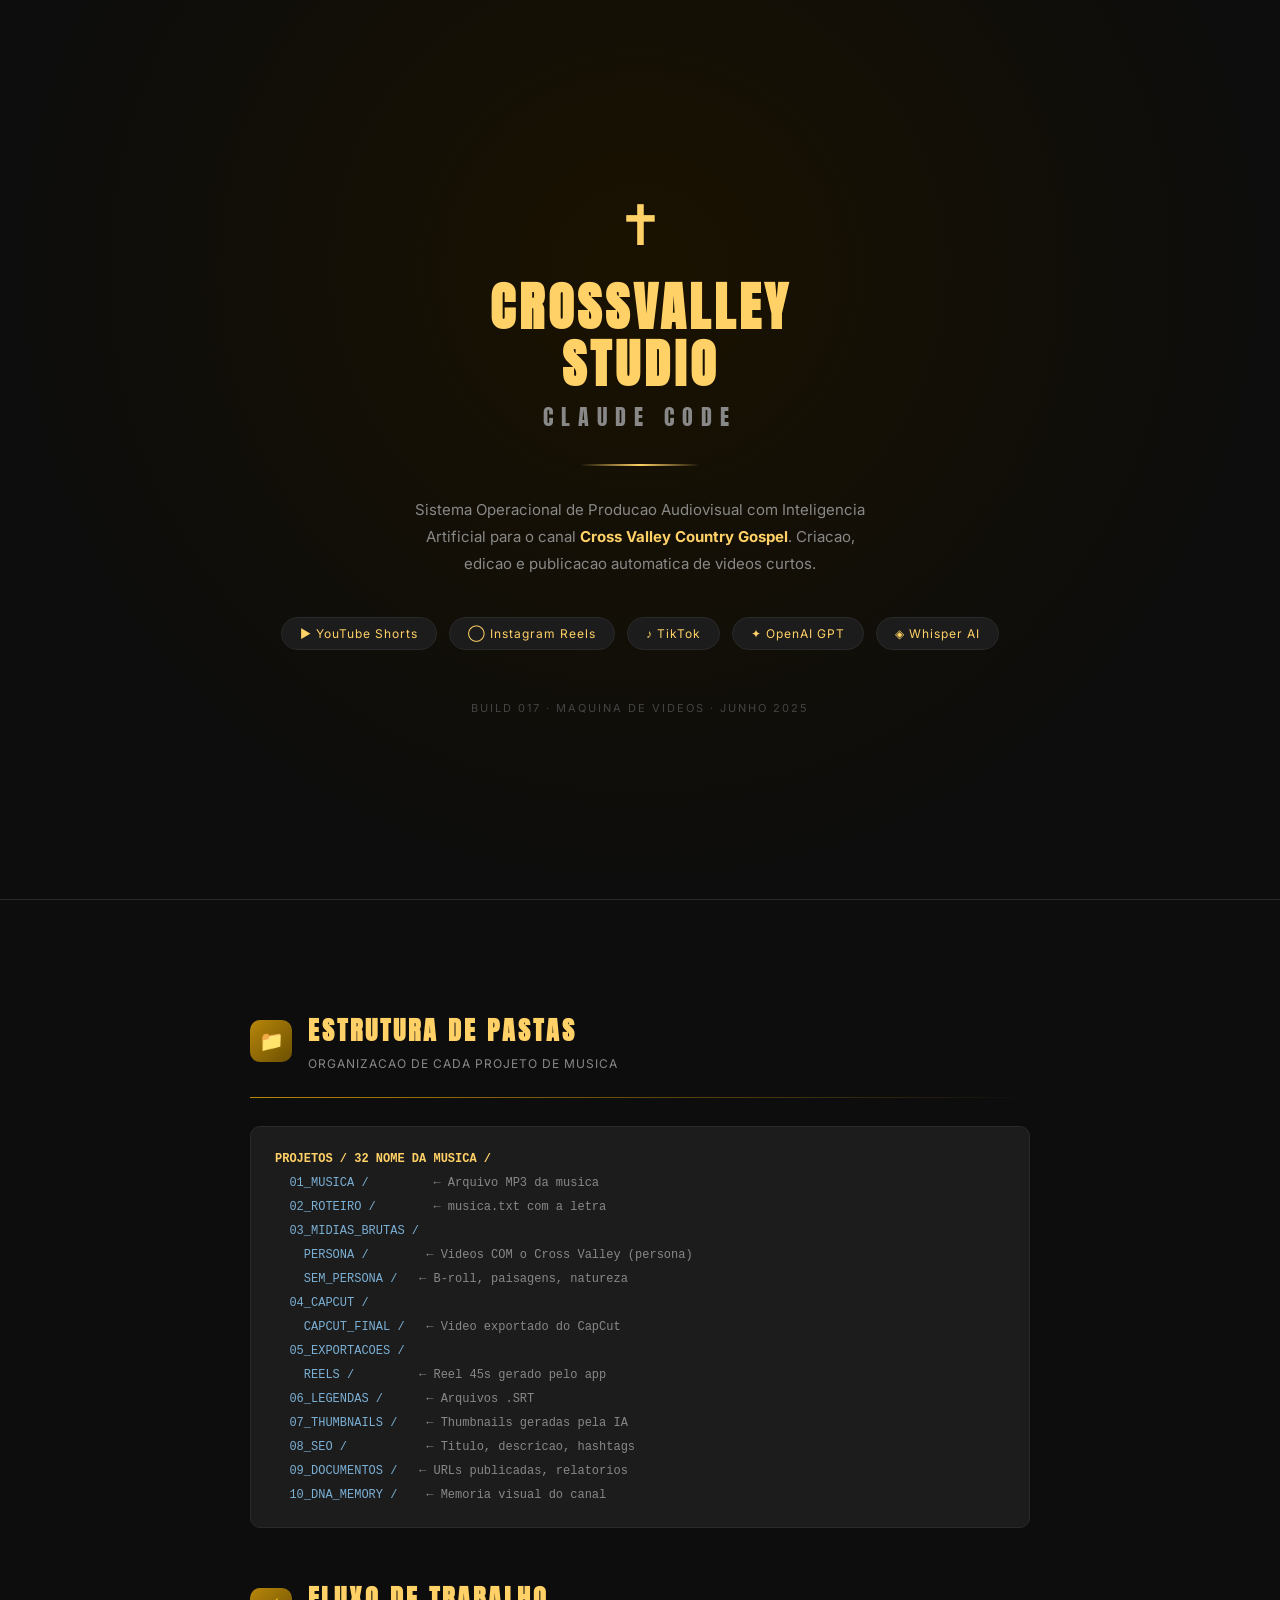
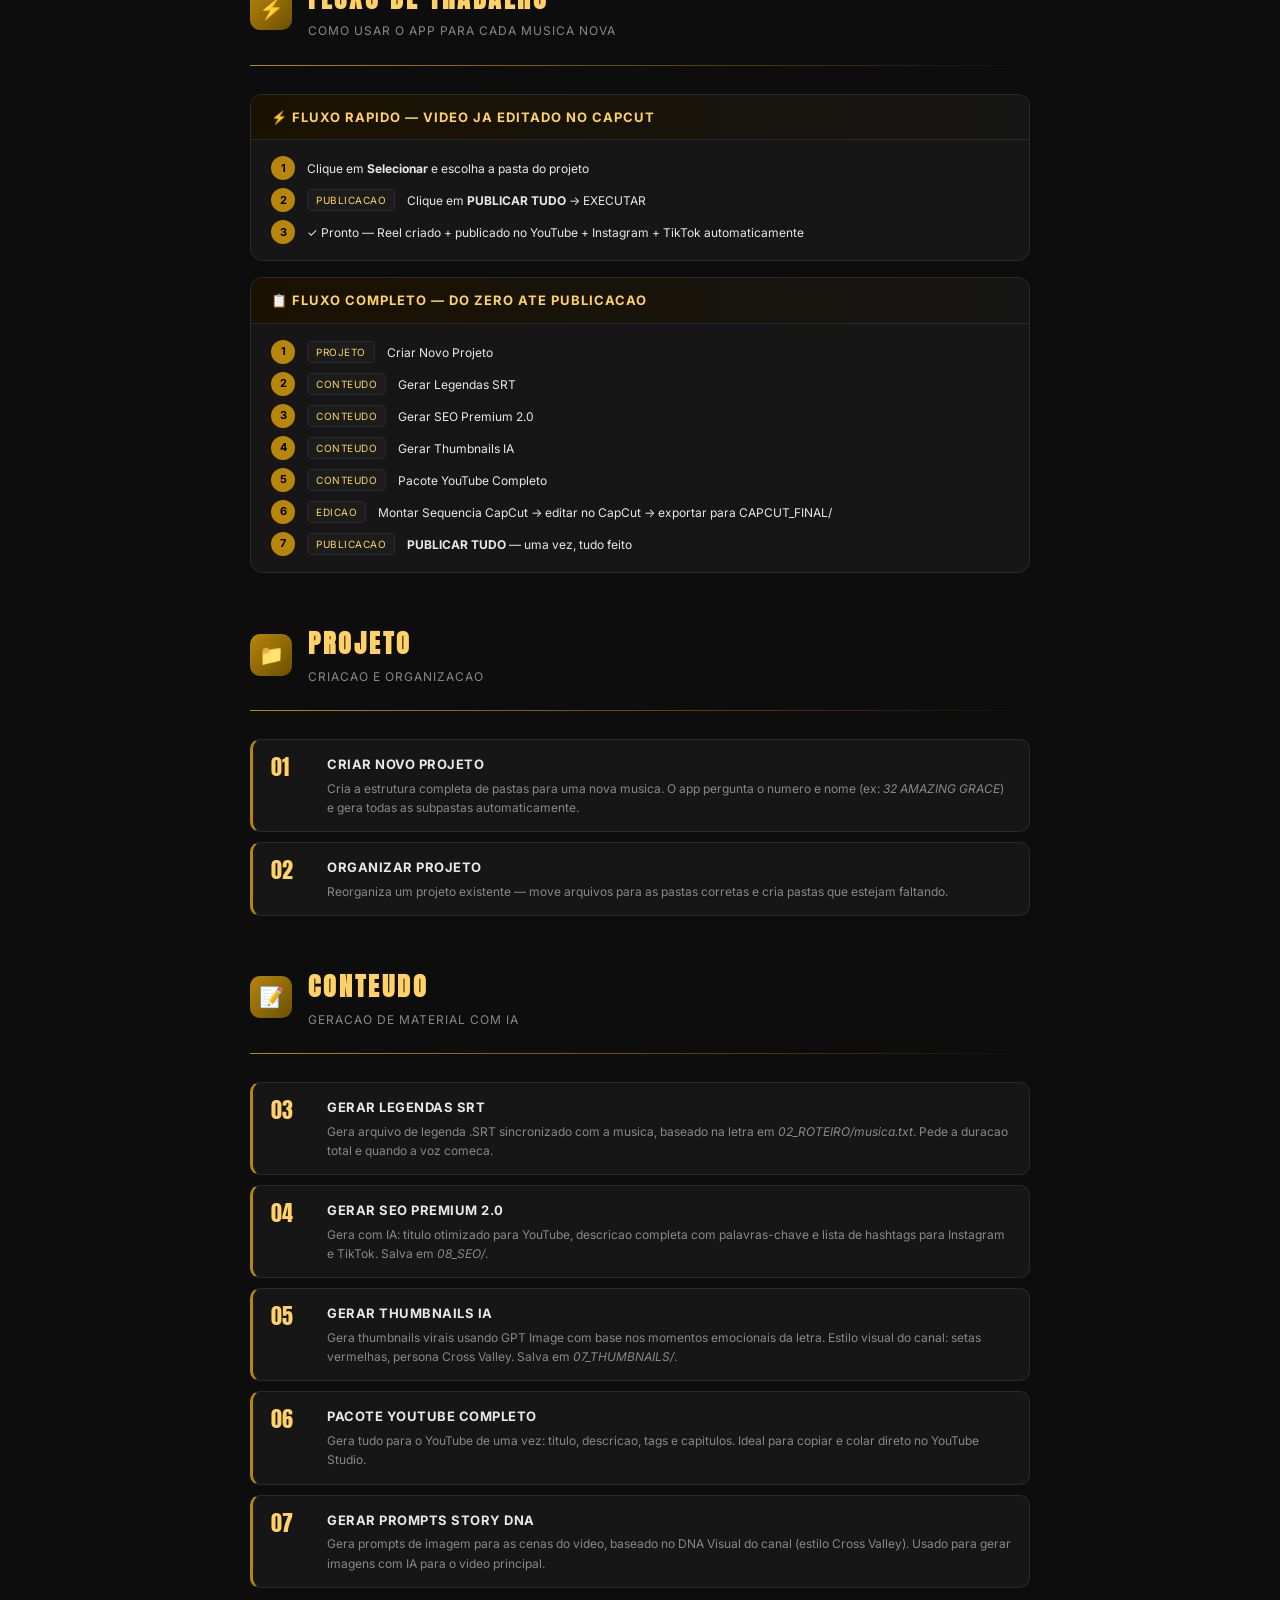
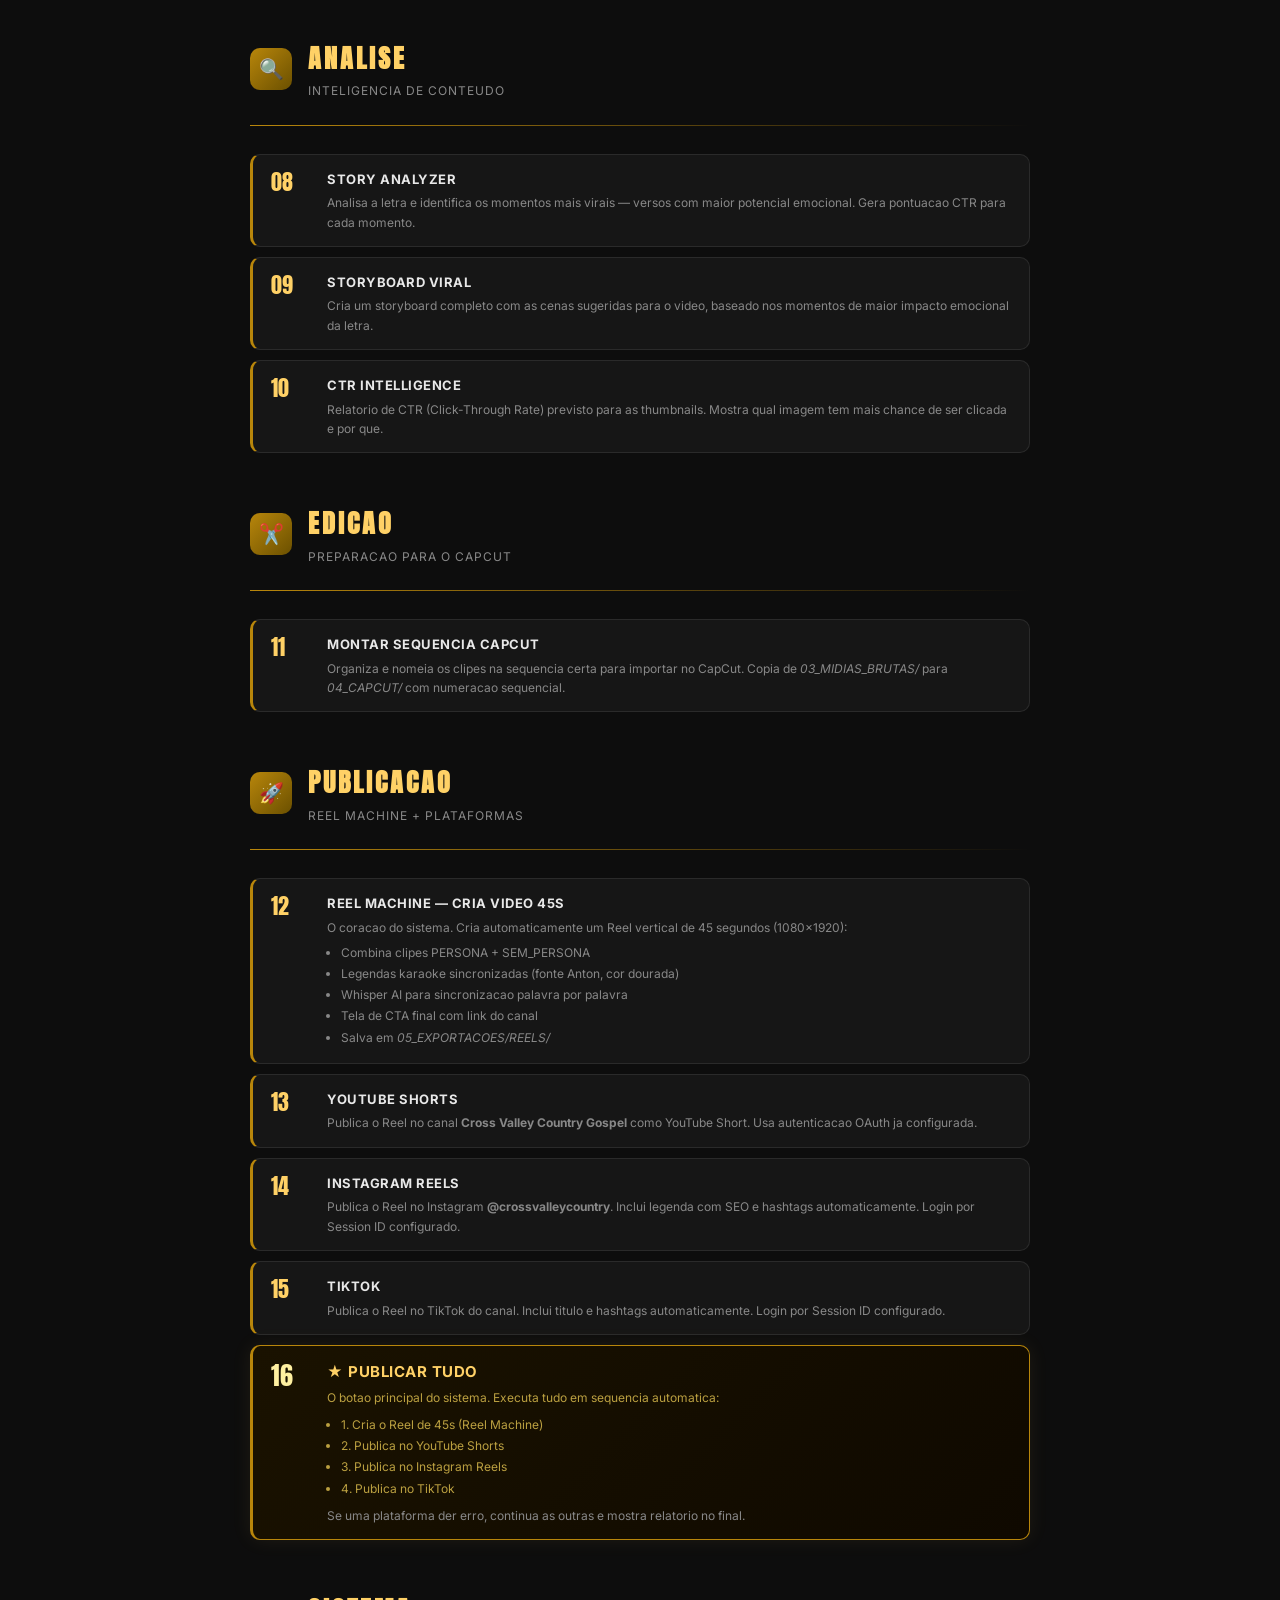
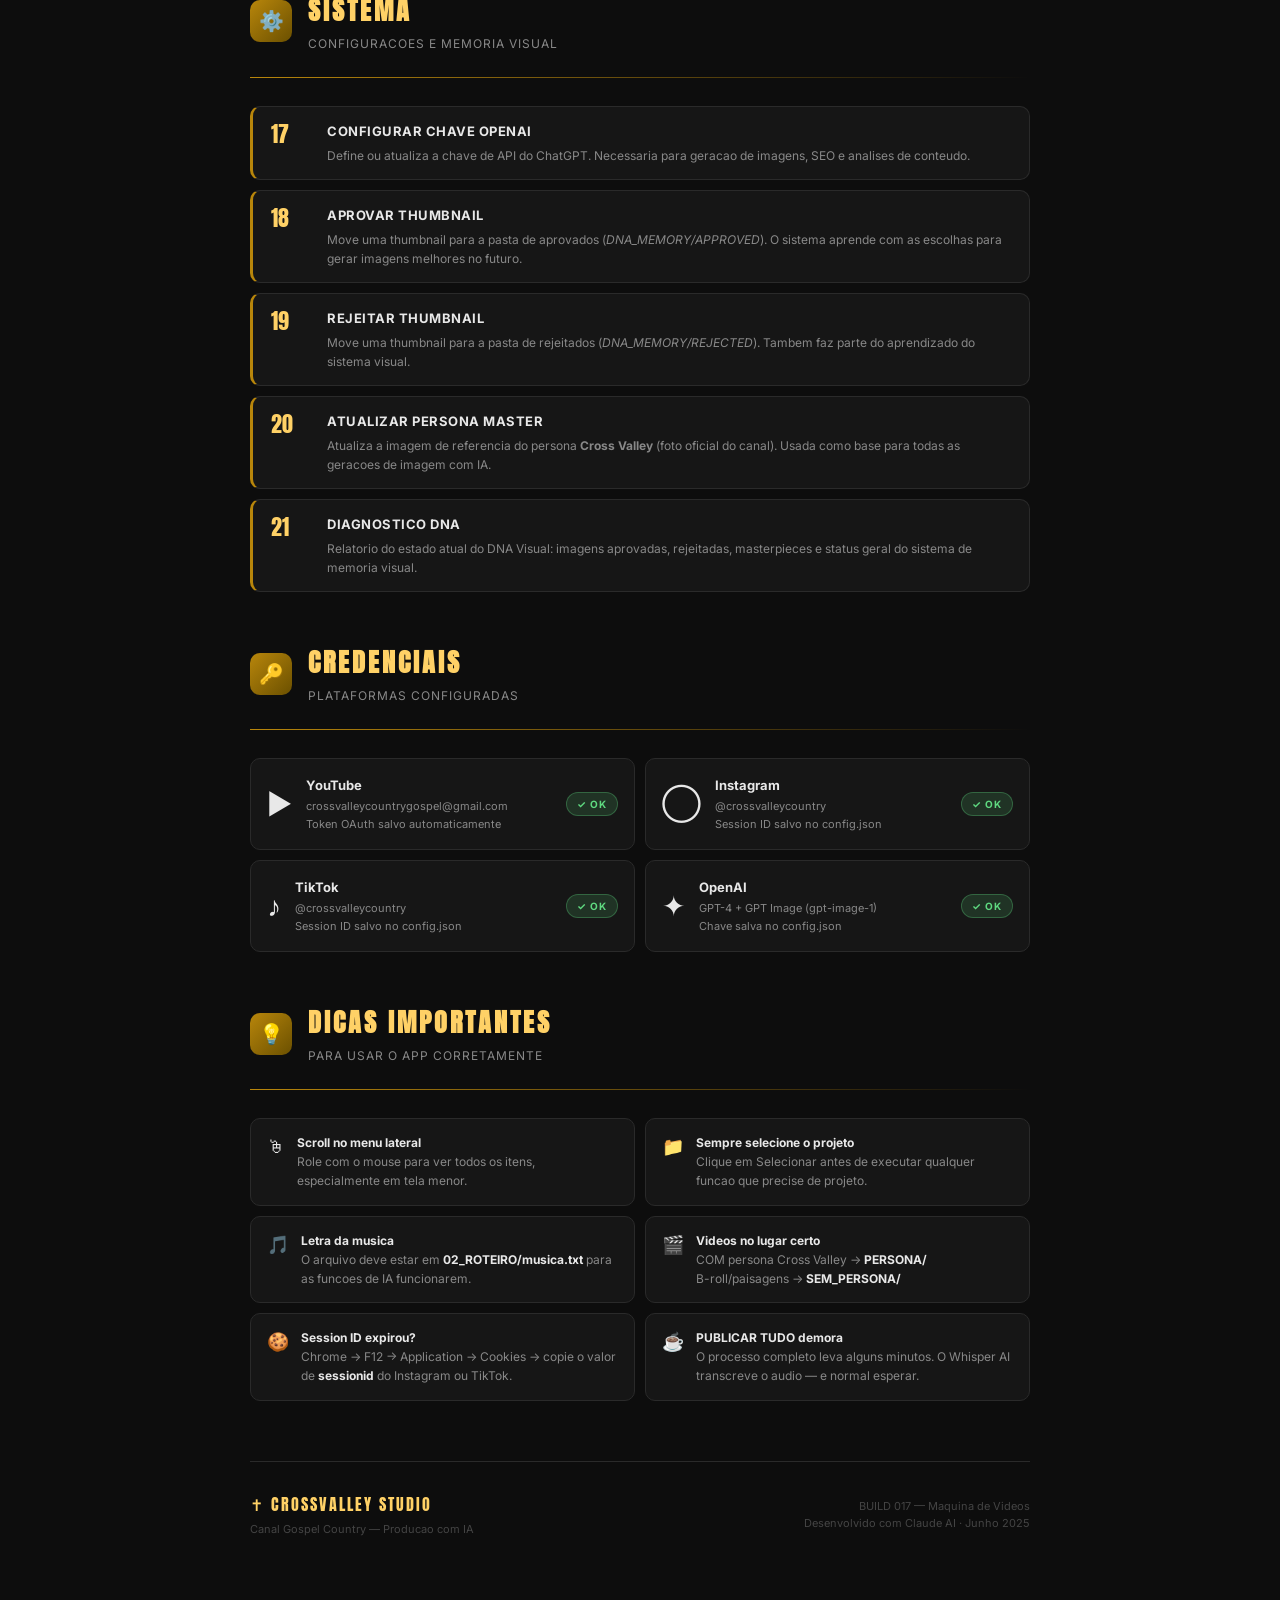
<file: crossvalley_claude code/GUIA_CROSSVALLEY_STUDIO.html>
﻿<!DOCTYPE html>
<html lang="pt-BR">
<head>
<meta charset="UTF-8">
<title>CrossValley Studio — Guia de Uso</title>
<style>
  @import url('https://fonts.googleapis.com/css2?family=Anton&family=Inter:wght@300;400;500;600;700&display=swap');
  :root{--gold:#FFD166;--gold-dark:#B8860B;--gold-light:#FFF0A0;--bg:#0D0D0D;--bg2:#161616;--bg3:#1C1C1C;--border:#2A2A2A;--text:#E8E8E8;--muted:#888;--green:#5FD980;}
  *{margin:0;padding:0;box-sizing:border-box;}
  body{background:var(--bg);color:var(--text);font-family:'Inter',sans-serif;font-size:13px;line-height:1.6;}
  .cover{min-height:100vh;display:flex;flex-direction:column;align-items:center;justify-content:center;background:radial-gradient(ellipse at 50% 30%,#1a1200 0%,#0D0D0D 70%);border-bottom:1px solid var(--border);page-break-after:always;text-align:center;padding:60px 40px;}
  .cover-cross{font-size:56px;color:var(--gold);margin-bottom:8px;}
  .cover h1{font-family:'Anton',sans-serif;font-size:52px;letter-spacing:4px;color:var(--gold);text-transform:uppercase;line-height:1.1;}
  .cover h2{font-family:'Anton',sans-serif;font-size:22px;letter-spacing:8px;color:var(--muted);text-transform:uppercase;margin-top:6px;font-weight:400;}
  .cover-line{width:120px;height:2px;background:linear-gradient(90deg,transparent,var(--gold),transparent);margin:30px auto;}
  .cover-desc{font-size:15px;color:var(--muted);max-width:480px;line-height:1.8;}
  .cover-badge{margin-top:40px;display:inline-flex;gap:12px;flex-wrap:wrap;justify-content:center;}
  .badge{background:var(--bg3);border:1px solid var(--border);border-radius:20px;padding:6px 18px;font-size:12px;color:var(--gold);letter-spacing:1px;}
  .cover-build{margin-top:50px;font-size:11px;color:#444;letter-spacing:2px;text-transform:uppercase;}
  .page{max-width:860px;margin:0 auto;padding:60px 40px;}
  .section-header{display:flex;align-items:center;gap:16px;margin:50px 0 24px;}
  .section-icon{width:42px;height:42px;background:linear-gradient(135deg,var(--gold-dark),#6B5000);border-radius:10px;display:flex;align-items:center;justify-content:center;font-size:20px;flex-shrink:0;}
  .section-header h2{font-family:'Anton',sans-serif;font-size:26px;letter-spacing:3px;color:var(--gold);text-transform:uppercase;}
  .section-header .sub{font-size:12px;color:var(--muted);letter-spacing:1px;text-transform:uppercase;margin-top:2px;}
  .divider{height:1px;background:linear-gradient(90deg,var(--gold-dark),transparent);margin:0 0 28px;}
  .menu-grid{display:grid;gap:10px;}
  .menu-card{background:var(--bg2);border:1px solid var(--border);border-left:3px solid var(--gold-dark);border-radius:10px;padding:14px 18px;display:grid;grid-template-columns:44px 1fr;gap:12px;align-items:start;}
  .menu-card.highlight{background:linear-gradient(135deg,#1a1200,#0f0900);border-left-color:var(--gold);border-color:var(--gold-dark);box-shadow:0 0 20px rgba(255,209,102,0.08);}
  .menu-num{font-family:'Anton',sans-serif;font-size:22px;color:var(--gold);line-height:1;padding-top:2px;}
  .menu-card.highlight .menu-num{color:var(--gold-light);font-size:26px;}
  .menu-title{font-size:13px;font-weight:700;color:var(--text);text-transform:uppercase;letter-spacing:.5px;margin-bottom:4px;}
  .menu-card.highlight .menu-title{color:var(--gold);font-size:15px;}
  .menu-desc{font-size:12px;color:var(--muted);line-height:1.6;}
  .menu-card.highlight .menu-desc{color:#bba040;}
  .menu-desc ul{margin:6px 0 0 14px;}
  .menu-desc li{margin-bottom:2px;}
  .flow-box{background:var(--bg2);border:1px solid var(--border);border-radius:12px;overflow:hidden;margin-bottom:16px;}
  .flow-title{background:linear-gradient(90deg,#1a1200,var(--bg2));padding:12px 20px;font-weight:700;color:var(--gold);font-size:13px;letter-spacing:1px;text-transform:uppercase;border-bottom:1px solid var(--border);}
  .flow-steps{padding:16px 20px;display:flex;flex-direction:column;gap:8px;}
  .flow-step{display:flex;align-items:center;gap:12px;}
  .step-num{width:24px;height:24px;background:var(--gold-dark);border-radius:50%;display:flex;align-items:center;justify-content:center;font-size:11px;font-weight:700;color:#000;flex-shrink:0;}
  .step-tag{background:var(--bg3);border:1px solid var(--border);border-radius:4px;padding:2px 8px;font-size:10px;color:var(--gold);letter-spacing:.5px;text-transform:uppercase;flex-shrink:0;}
  .step-text{font-size:12px;color:var(--text);}
  .folder-tree{background:var(--bg3);border:1px solid var(--border);border-radius:10px;padding:20px 24px;font-family:'Consolas','Courier New',monospace;font-size:12px;line-height:2;}
  .folder-root{color:var(--gold);font-weight:700;}
  .folder-dir{color:#7BAFD4;}
  .folder-note{color:var(--muted);}
  .cred-grid{display:grid;grid-template-columns:repeat(2,1fr);gap:10px;}
  .cred-card{background:var(--bg2);border:1px solid var(--border);border-radius:10px;padding:16px;display:flex;align-items:center;gap:14px;}
  .cred-icon{font-size:28px;}
  .cred-plat{font-weight:700;color:var(--text);font-size:13px;}
  .cred-info{font-size:11px;color:var(--muted);margin-top:2px;}
  .cred-ok{margin-left:auto;background:rgba(95,217,128,.15);border:1px solid rgba(95,217,128,.3);color:var(--green);font-size:10px;font-weight:700;padding:3px 10px;border-radius:20px;letter-spacing:1px;}
  .tips-grid{display:grid;grid-template-columns:repeat(2,1fr);gap:10px;}
  .tip{background:var(--bg2);border:1px solid var(--border);border-radius:10px;padding:14px 16px;display:flex;gap:12px;align-items:flex-start;}
  .tip-icon{font-size:18px;flex-shrink:0;}
  .tip-text{font-size:12px;color:var(--muted);line-height:1.6;}
  .tip-text strong{color:var(--text);}
  .footer{margin-top:60px;border-top:1px solid var(--border);padding:30px 0;display:flex;justify-content:space-between;align-items:center;}
  .footer-logo{font-family:'Anton',sans-serif;font-size:16px;color:var(--gold);letter-spacing:2px;}
  .footer-info{font-size:11px;color:#444;text-align:right;}
  @media print{body{background:#0D0D0D!important;-webkit-print-color-adjust:exact;print-color-adjust:exact;}.cover{min-height:auto;padding:80px 40px;}}
</style>
</head>
<body>

<div class="cover">
  <div class="cover-cross">&#x271D;</div>
  <h1>CrossValley<br>Studio</h1>
  <h2>Claude Code</h2>
  <div class="cover-line"></div>
  <p class="cover-desc">Sistema Operacional de Producao Audiovisual com Inteligencia Artificial para o canal <strong style="color:var(--gold)">Cross Valley Country Gospel</strong>. Criacao, edicao e publicacao automatica de videos curtos.</p>
  <div class="cover-badge">
    <span class="badge">&#9654; YouTube Shorts</span>
    <span class="badge">&#9711; Instagram Reels</span>
    <span class="badge">&#9834; TikTok</span>
    <span class="badge">&#10022; OpenAI GPT</span>
    <span class="badge">&#9672; Whisper AI</span>
  </div>
  <div class="cover-build">BUILD 017 &middot; Maquina de Videos &middot; Junho 2025</div>
</div>

<div class="page">

  <div class="section-header">
    <div class="section-icon">&#128193;</div>
    <div><h2>Estrutura de Pastas</h2><div class="sub">Organizacao de cada projeto de musica</div></div>
  </div>
  <div class="divider"></div>
  <div class="folder-tree">
    <div class="folder-root">PROJETOS / 32 NOME DA MUSICA /</div>
    <div><span class="folder-dir">&nbsp;&nbsp;01_MUSICA /</span>&nbsp;&nbsp;&nbsp;&nbsp;&nbsp;&nbsp;&nbsp;&nbsp;&nbsp;<span class="folder-note">&larr; Arquivo MP3 da musica</span></div>
    <div><span class="folder-dir">&nbsp;&nbsp;02_ROTEIRO /</span>&nbsp;&nbsp;&nbsp;&nbsp;&nbsp;&nbsp;&nbsp;&nbsp;<span class="folder-note">&larr; musica.txt com a letra</span></div>
    <div><span class="folder-dir">&nbsp;&nbsp;03_MIDIAS_BRUTAS /</span></div>
    <div><span class="folder-dir">&nbsp;&nbsp;&nbsp;&nbsp;PERSONA /</span>&nbsp;&nbsp;&nbsp;&nbsp;&nbsp;&nbsp;&nbsp;&nbsp;<span class="folder-note">&larr; Videos COM o Cross Valley (persona)</span></div>
    <div><span class="folder-dir">&nbsp;&nbsp;&nbsp;&nbsp;SEM_PERSONA /</span>&nbsp;&nbsp;&nbsp;<span class="folder-note">&larr; B-roll, paisagens, natureza</span></div>
    <div><span class="folder-dir">&nbsp;&nbsp;04_CAPCUT /</span></div>
    <div><span class="folder-dir">&nbsp;&nbsp;&nbsp;&nbsp;CAPCUT_FINAL /</span>&nbsp;&nbsp;&nbsp;<span class="folder-note">&larr; Video exportado do CapCut</span></div>
    <div><span class="folder-dir">&nbsp;&nbsp;05_EXPORTACOES /</span></div>
    <div><span class="folder-dir">&nbsp;&nbsp;&nbsp;&nbsp;REELS /</span>&nbsp;&nbsp;&nbsp;&nbsp;&nbsp;&nbsp;&nbsp;&nbsp;&nbsp;<span class="folder-note">&larr; Reel 45s gerado pelo app</span></div>
    <div><span class="folder-dir">&nbsp;&nbsp;06_LEGENDAS /</span>&nbsp;&nbsp;&nbsp;&nbsp;&nbsp;&nbsp;<span class="folder-note">&larr; Arquivos .SRT</span></div>
    <div><span class="folder-dir">&nbsp;&nbsp;07_THUMBNAILS /</span>&nbsp;&nbsp;&nbsp;&nbsp;<span class="folder-note">&larr; Thumbnails geradas pela IA</span></div>
    <div><span class="folder-dir">&nbsp;&nbsp;08_SEO /</span>&nbsp;&nbsp;&nbsp;&nbsp;&nbsp;&nbsp;&nbsp;&nbsp;&nbsp;&nbsp;&nbsp;<span class="folder-note">&larr; Titulo, descricao, hashtags</span></div>
    <div><span class="folder-dir">&nbsp;&nbsp;09_DOCUMENTOS /</span>&nbsp;&nbsp;&nbsp;<span class="folder-note">&larr; URLs publicadas, relatorios</span></div>
    <div><span class="folder-dir">&nbsp;&nbsp;10_DNA_MEMORY /</span>&nbsp;&nbsp;&nbsp;&nbsp;<span class="folder-note">&larr; Memoria visual do canal</span></div>
  </div>

  <div class="section-header" style="margin-top:50px">
    <div class="section-icon">&#9889;</div>
    <div><h2>Fluxo de Trabalho</h2><div class="sub">Como usar o app para cada musica nova</div></div>
  </div>
  <div class="divider"></div>

  <div class="flow-box">
    <div class="flow-title">&#9889; Fluxo Rapido &mdash; Video ja editado no CapCut</div>
    <div class="flow-steps">
      <div class="flow-step"><div class="step-num">1</div><span class="step-text">Clique em <strong>Selecionar</strong> e escolha a pasta do projeto</span></div>
      <div class="flow-step"><div class="step-num">2</div><span class="step-tag">PUBLICACAO</span><span class="step-text">Clique em <strong>PUBLICAR TUDO</strong> &rarr; EXECUTAR</span></div>
      <div class="flow-step"><div class="step-num">3</div><span class="step-text">&#10003; Pronto &mdash; Reel criado + publicado no YouTube + Instagram + TikTok automaticamente</span></div>
    </div>
  </div>

  <div class="flow-box">
    <div class="flow-title">&#128203; Fluxo Completo &mdash; Do zero ate publicacao</div>
    <div class="flow-steps">
      <div class="flow-step"><div class="step-num">1</div><span class="step-tag">PROJETO</span><span class="step-text">Criar Novo Projeto</span></div>
      <div class="flow-step"><div class="step-num">2</div><span class="step-tag">CONTEUDO</span><span class="step-text">Gerar Legendas SRT</span></div>
      <div class="flow-step"><div class="step-num">3</div><span class="step-tag">CONTEUDO</span><span class="step-text">Gerar SEO Premium 2.0</span></div>
      <div class="flow-step"><div class="step-num">4</div><span class="step-tag">CONTEUDO</span><span class="step-text">Gerar Thumbnails IA</span></div>
      <div class="flow-step"><div class="step-num">5</div><span class="step-tag">CONTEUDO</span><span class="step-text">Pacote YouTube Completo</span></div>
      <div class="flow-step"><div class="step-num">6</div><span class="step-tag">EDICAO</span><span class="step-text">Montar Sequencia CapCut &rarr; editar no CapCut &rarr; exportar para CAPCUT_FINAL/</span></div>
      <div class="flow-step"><div class="step-num">7</div><span class="step-tag">PUBLICACAO</span><span class="step-text"><strong>PUBLICAR TUDO</strong> &mdash; uma vez, tudo feito</span></div>
    </div>
  </div>

  <div class="section-header">
    <div class="section-icon">&#128193;</div>
    <div><h2>Projeto</h2><div class="sub">Criacao e organizacao</div></div>
  </div>
  <div class="divider"></div>
  <div class="menu-grid">
    <div class="menu-card"><div class="menu-num">01</div><div><div class="menu-title">Criar Novo Projeto</div><div class="menu-desc">Cria a estrutura completa de pastas para uma nova musica. O app pergunta o numero e nome (ex: <em>32 AMAZING GRACE</em>) e gera todas as subpastas automaticamente.</div></div></div>
    <div class="menu-card"><div class="menu-num">02</div><div><div class="menu-title">Organizar Projeto</div><div class="menu-desc">Reorganiza um projeto existente &mdash; move arquivos para as pastas corretas e cria pastas que estejam faltando.</div></div></div>
  </div>

  <div class="section-header">
    <div class="section-icon">&#128221;</div>
    <div><h2>Conteudo</h2><div class="sub">Geracao de material com IA</div></div>
  </div>
  <div class="divider"></div>
  <div class="menu-grid">
    <div class="menu-card"><div class="menu-num">03</div><div><div class="menu-title">Gerar Legendas SRT</div><div class="menu-desc">Gera arquivo de legenda .SRT sincronizado com a musica, baseado na letra em <em>02_ROTEIRO/musica.txt</em>. Pede a duracao total e quando a voz comeca.</div></div></div>
    <div class="menu-card"><div class="menu-num">04</div><div><div class="menu-title">Gerar SEO Premium 2.0</div><div class="menu-desc">Gera com IA: titulo otimizado para YouTube, descricao completa com palavras-chave e lista de hashtags para Instagram e TikTok. Salva em <em>08_SEO/</em>.</div></div></div>
    <div class="menu-card"><div class="menu-num">05</div><div><div class="menu-title">Gerar Thumbnails IA</div><div class="menu-desc">Gera thumbnails virais usando GPT Image com base nos momentos emocionais da letra. Estilo visual do canal: setas vermelhas, persona Cross Valley. Salva em <em>07_THUMBNAILS/</em>.</div></div></div>
    <div class="menu-card"><div class="menu-num">06</div><div><div class="menu-title">Pacote YouTube Completo</div><div class="menu-desc">Gera tudo para o YouTube de uma vez: titulo, descricao, tags e capitulos. Ideal para copiar e colar direto no YouTube Studio.</div></div></div>
    <div class="menu-card"><div class="menu-num">07</div><div><div class="menu-title">Gerar Prompts Story DNA</div><div class="menu-desc">Gera prompts de imagem para as cenas do video, baseado no DNA Visual do canal (estilo Cross Valley). Usado para gerar imagens com IA para o video principal.</div></div></div>
  </div>

  <div class="section-header">
    <div class="section-icon">&#128269;</div>
    <div><h2>Analise</h2><div class="sub">Inteligencia de conteudo</div></div>
  </div>
  <div class="divider"></div>
  <div class="menu-grid">
    <div class="menu-card"><div class="menu-num">08</div><div><div class="menu-title">Story Analyzer</div><div class="menu-desc">Analisa a letra e identifica os momentos mais virais &mdash; versos com maior potencial emocional. Gera pontuacao CTR para cada momento.</div></div></div>
    <div class="menu-card"><div class="menu-num">09</div><div><div class="menu-title">Storyboard Viral</div><div class="menu-desc">Cria um storyboard completo com as cenas sugeridas para o video, baseado nos momentos de maior impacto emocional da letra.</div></div></div>
    <div class="menu-card"><div class="menu-num">10</div><div><div class="menu-title">CTR Intelligence</div><div class="menu-desc">Relatorio de CTR (Click-Through Rate) previsto para as thumbnails. Mostra qual imagem tem mais chance de ser clicada e por que.</div></div></div>
  </div>

  <div class="section-header">
    <div class="section-icon">&#9986;&#65039;</div>
    <div><h2>Edicao</h2><div class="sub">Preparacao para o CapCut</div></div>
  </div>
  <div class="divider"></div>
  <div class="menu-grid">
    <div class="menu-card"><div class="menu-num">11</div><div><div class="menu-title">Montar Sequencia CapCut</div><div class="menu-desc">Organiza e nomeia os clipes na sequencia certa para importar no CapCut. Copia de <em>03_MIDIAS_BRUTAS/</em> para <em>04_CAPCUT/</em> com numeracao sequencial.</div></div></div>
  </div>

  <div class="section-header">
    <div class="section-icon">&#128640;</div>
    <div><h2>Publicacao</h2><div class="sub">Reel Machine + Plataformas</div></div>
  </div>
  <div class="divider"></div>
  <div class="menu-grid">
    <div class="menu-card"><div class="menu-num">12</div><div><div class="menu-title">REEL MACHINE &mdash; Cria video 45s</div><div class="menu-desc">O coracao do sistema. Cria automaticamente um Reel vertical de 45 segundos (1080x1920):<ul><li>Combina clipes PERSONA + SEM_PERSONA</li><li>Legendas karaoke sincronizadas (fonte Anton, cor dourada)</li><li>Whisper AI para sincronizacao palavra por palavra</li><li>Tela de CTA final com link do canal</li><li>Salva em <em>05_EXPORTACOES/REELS/</em></li></ul></div></div></div>
    <div class="menu-card"><div class="menu-num">13</div><div><div class="menu-title">YouTube Shorts</div><div class="menu-desc">Publica o Reel no canal <strong>Cross Valley Country Gospel</strong> como YouTube Short. Usa autenticacao OAuth ja configurada.</div></div></div>
    <div class="menu-card"><div class="menu-num">14</div><div><div class="menu-title">Instagram Reels</div><div class="menu-desc">Publica o Reel no Instagram <strong>@crossvalleycountry</strong>. Inclui legenda com SEO e hashtags automaticamente. Login por Session ID configurado.</div></div></div>
    <div class="menu-card"><div class="menu-num">15</div><div><div class="menu-title">TikTok</div><div class="menu-desc">Publica o Reel no TikTok do canal. Inclui titulo e hashtags automaticamente. Login por Session ID configurado.</div></div></div>
    <div class="menu-card highlight"><div class="menu-num">16</div><div><div class="menu-title">&#9733; PUBLICAR TUDO</div><div class="menu-desc">O botao principal do sistema. Executa tudo em sequencia automatica:<ul style="margin-top:8px;color:#bba040"><li>1. Cria o Reel de 45s (Reel Machine)</li><li>2. Publica no YouTube Shorts</li><li>3. Publica no Instagram Reels</li><li>4. Publica no TikTok</li></ul><span style="display:block;margin-top:8px;color:#888">Se uma plataforma der erro, continua as outras e mostra relatorio no final.</span></div></div></div>
  </div>

  <div class="section-header">
    <div class="section-icon">&#9881;&#65039;</div>
    <div><h2>Sistema</h2><div class="sub">Configuracoes e memoria visual</div></div>
  </div>
  <div class="divider"></div>
  <div class="menu-grid">
    <div class="menu-card"><div class="menu-num">17</div><div><div class="menu-title">Configurar Chave OpenAI</div><div class="menu-desc">Define ou atualiza a chave de API do ChatGPT. Necessaria para geracao de imagens, SEO e analises de conteudo.</div></div></div>
    <div class="menu-card"><div class="menu-num">18</div><div><div class="menu-title">Aprovar Thumbnail</div><div class="menu-desc">Move uma thumbnail para a pasta de aprovados (<em>DNA_MEMORY/APPROVED</em>). O sistema aprende com as escolhas para gerar imagens melhores no futuro.</div></div></div>
    <div class="menu-card"><div class="menu-num">19</div><div><div class="menu-title">Rejeitar Thumbnail</div><div class="menu-desc">Move uma thumbnail para a pasta de rejeitados (<em>DNA_MEMORY/REJECTED</em>). Tambem faz parte do aprendizado do sistema visual.</div></div></div>
    <div class="menu-card"><div class="menu-num">20</div><div><div class="menu-title">Atualizar Persona Master</div><div class="menu-desc">Atualiza a imagem de referencia do persona <strong>Cross Valley</strong> (foto oficial do canal). Usada como base para todas as geracoes de imagem com IA.</div></div></div>
    <div class="menu-card"><div class="menu-num">21</div><div><div class="menu-title">Diagnostico DNA</div><div class="menu-desc">Relatorio do estado atual do DNA Visual: imagens aprovadas, rejeitadas, masterpieces e status geral do sistema de memoria visual.</div></div></div>
  </div>

  <div class="section-header">
    <div class="section-icon">&#128273;</div>
    <div><h2>Credenciais</h2><div class="sub">Plataformas configuradas</div></div>
  </div>
  <div class="divider"></div>
  <div class="cred-grid">
    <div class="cred-card"><div class="cred-icon">&#9654;</div><div><div class="cred-plat">YouTube</div><div class="cred-info">crossvalleycountrygospel@gmail.com<br>Token OAuth salvo automaticamente</div></div><div class="cred-ok">&#10003; OK</div></div>
    <div class="cred-card"><div class="cred-icon">&#9711;</div><div><div class="cred-plat">Instagram</div><div class="cred-info">@crossvalleycountry<br>Session ID salvo no config.json</div></div><div class="cred-ok">&#10003; OK</div></div>
    <div class="cred-card"><div class="cred-icon">&#9834;</div><div><div class="cred-plat">TikTok</div><div class="cred-info">@crossvalleycountry<br>Session ID salvo no config.json</div></div><div class="cred-ok">&#10003; OK</div></div>
    <div class="cred-card"><div class="cred-icon">&#10022;</div><div><div class="cred-plat">OpenAI</div><div class="cred-info">GPT-4 + GPT Image (gpt-image-1)<br>Chave salva no config.json</div></div><div class="cred-ok">&#10003; OK</div></div>
  </div>

  <div class="section-header">
    <div class="section-icon">&#128161;</div>
    <div><h2>Dicas Importantes</h2><div class="sub">Para usar o app corretamente</div></div>
  </div>
  <div class="divider"></div>
  <div class="tips-grid">
    <div class="tip"><div class="tip-icon">&#128432;&#65039;</div><div class="tip-text"><strong>Scroll no menu lateral</strong><br>Role com o mouse para ver todos os itens, especialmente em tela menor.</div></div>
    <div class="tip"><div class="tip-icon">&#128193;</div><div class="tip-text"><strong>Sempre selecione o projeto</strong><br>Clique em Selecionar antes de executar qualquer funcao que precise de projeto.</div></div>
    <div class="tip"><div class="tip-icon">&#127925;</div><div class="tip-text"><strong>Letra da musica</strong><br>O arquivo deve estar em <strong>02_ROTEIRO/musica.txt</strong> para as funcoes de IA funcionarem.</div></div>
    <div class="tip"><div class="tip-icon">&#127916;</div><div class="tip-text"><strong>Videos no lugar certo</strong><br>COM persona Cross Valley &rarr; <strong>PERSONA/</strong><br>B-roll/paisagens &rarr; <strong>SEM_PERSONA/</strong></div></div>
    <div class="tip"><div class="tip-icon">&#127850;</div><div class="tip-text"><strong>Session ID expirou?</strong><br>Chrome &rarr; F12 &rarr; Application &rarr; Cookies &rarr; copie o valor de <strong>sessionid</strong> do Instagram ou TikTok.</div></div>
    <div class="tip"><div class="tip-icon">&#9749;</div><div class="tip-text"><strong>PUBLICAR TUDO demora</strong><br>O processo completo leva alguns minutos. O Whisper AI transcreve o audio &mdash; e normal esperar.</div></div>
  </div>

  <div class="footer">
    <div>
      <div class="footer-logo">&#x271D; CROSSVALLEY STUDIO</div>
      <div style="font-size:11px;color:#444;margin-top:4px">Canal Gospel Country &mdash; Producao com IA</div>
    </div>
    <div class="footer-info">BUILD 017 &mdash; Maquina de Videos<br>Desenvolvido com Claude AI &middot; Junho 2025</div>
  </div>

</div>
</body>
</html>
</file>
